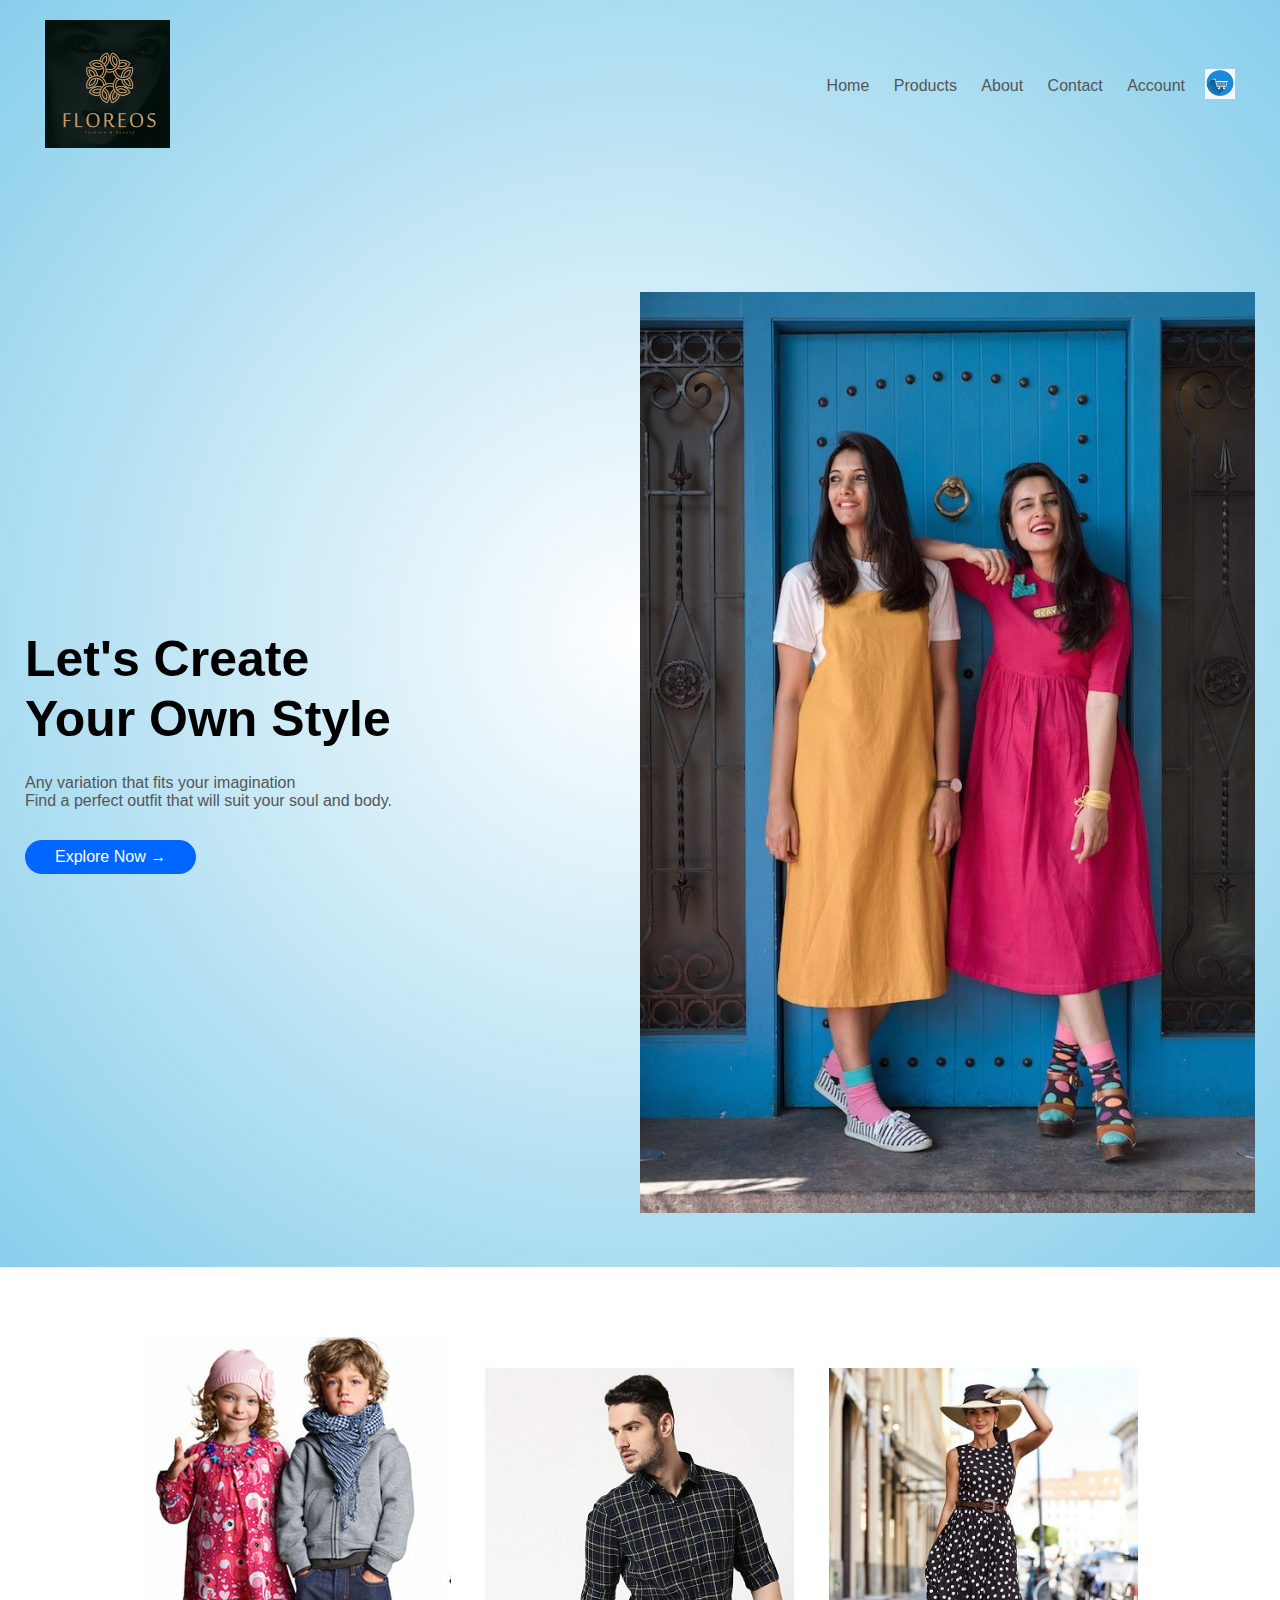
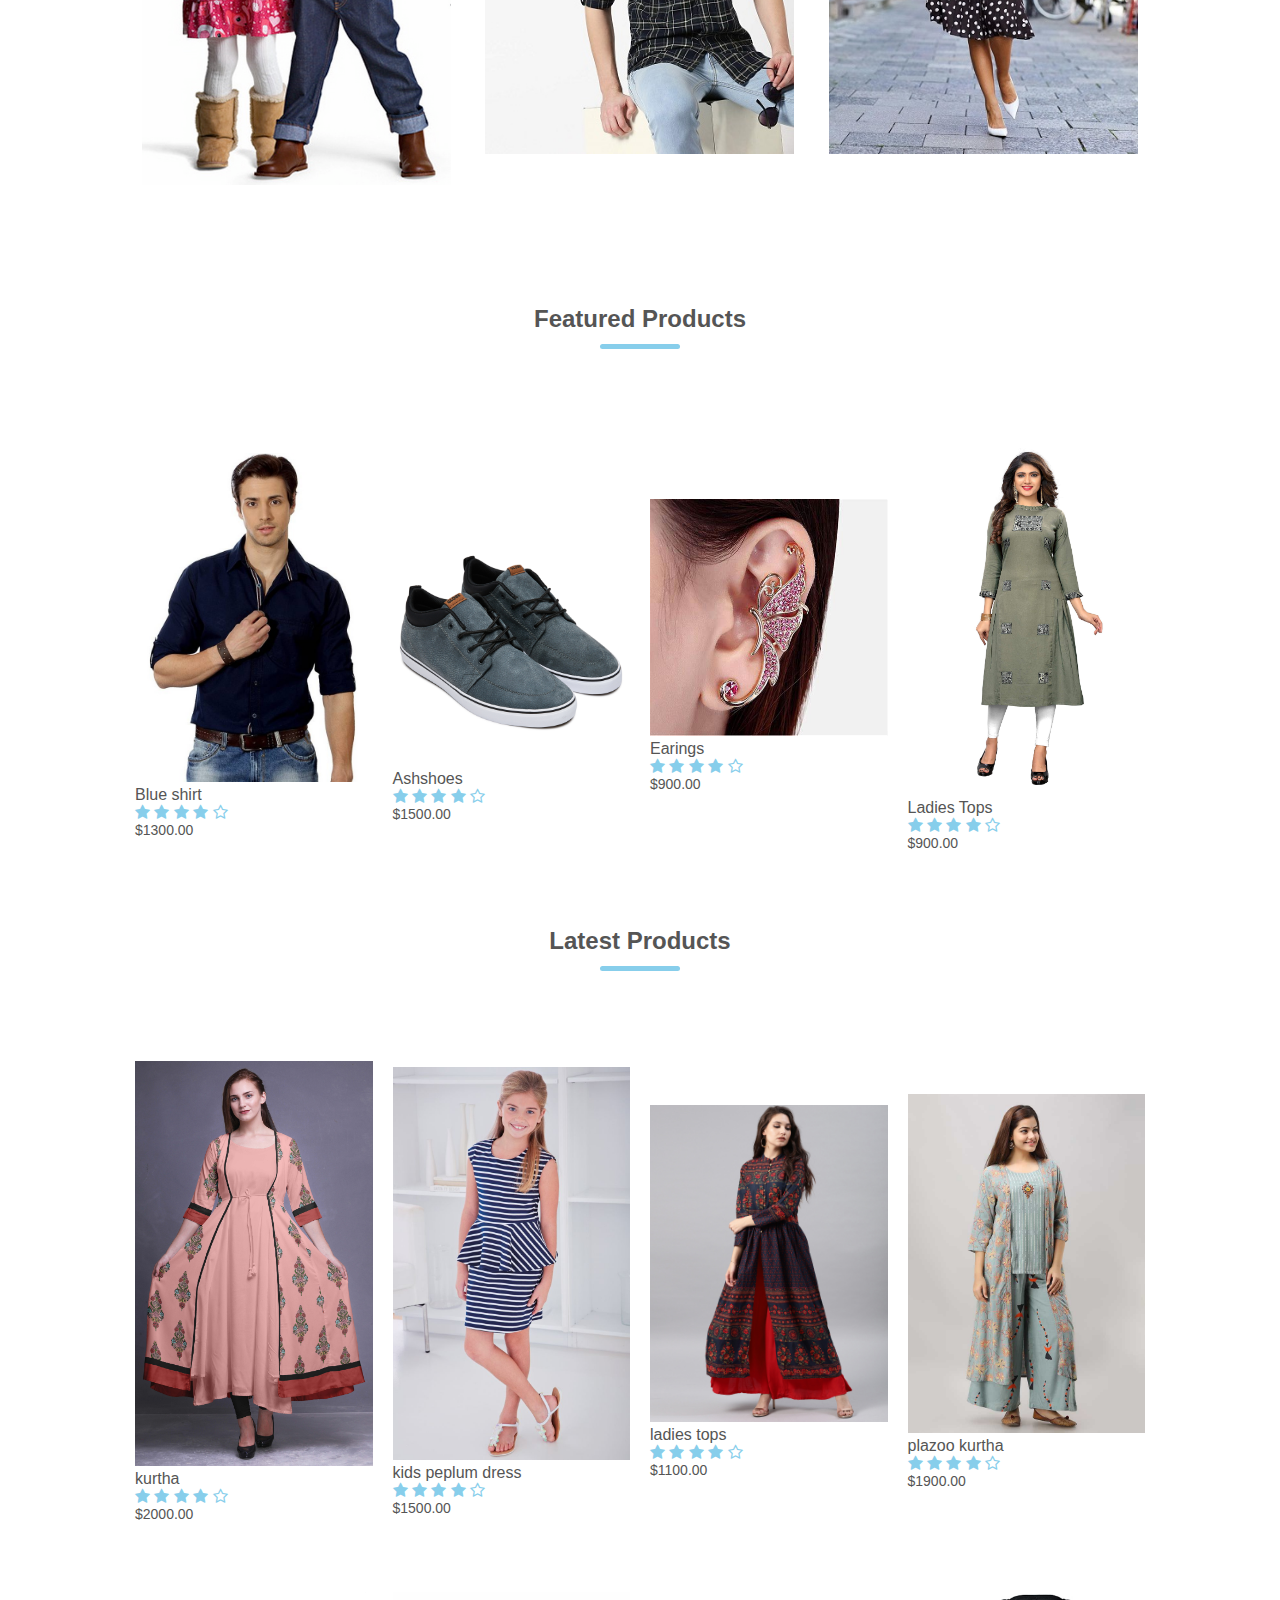
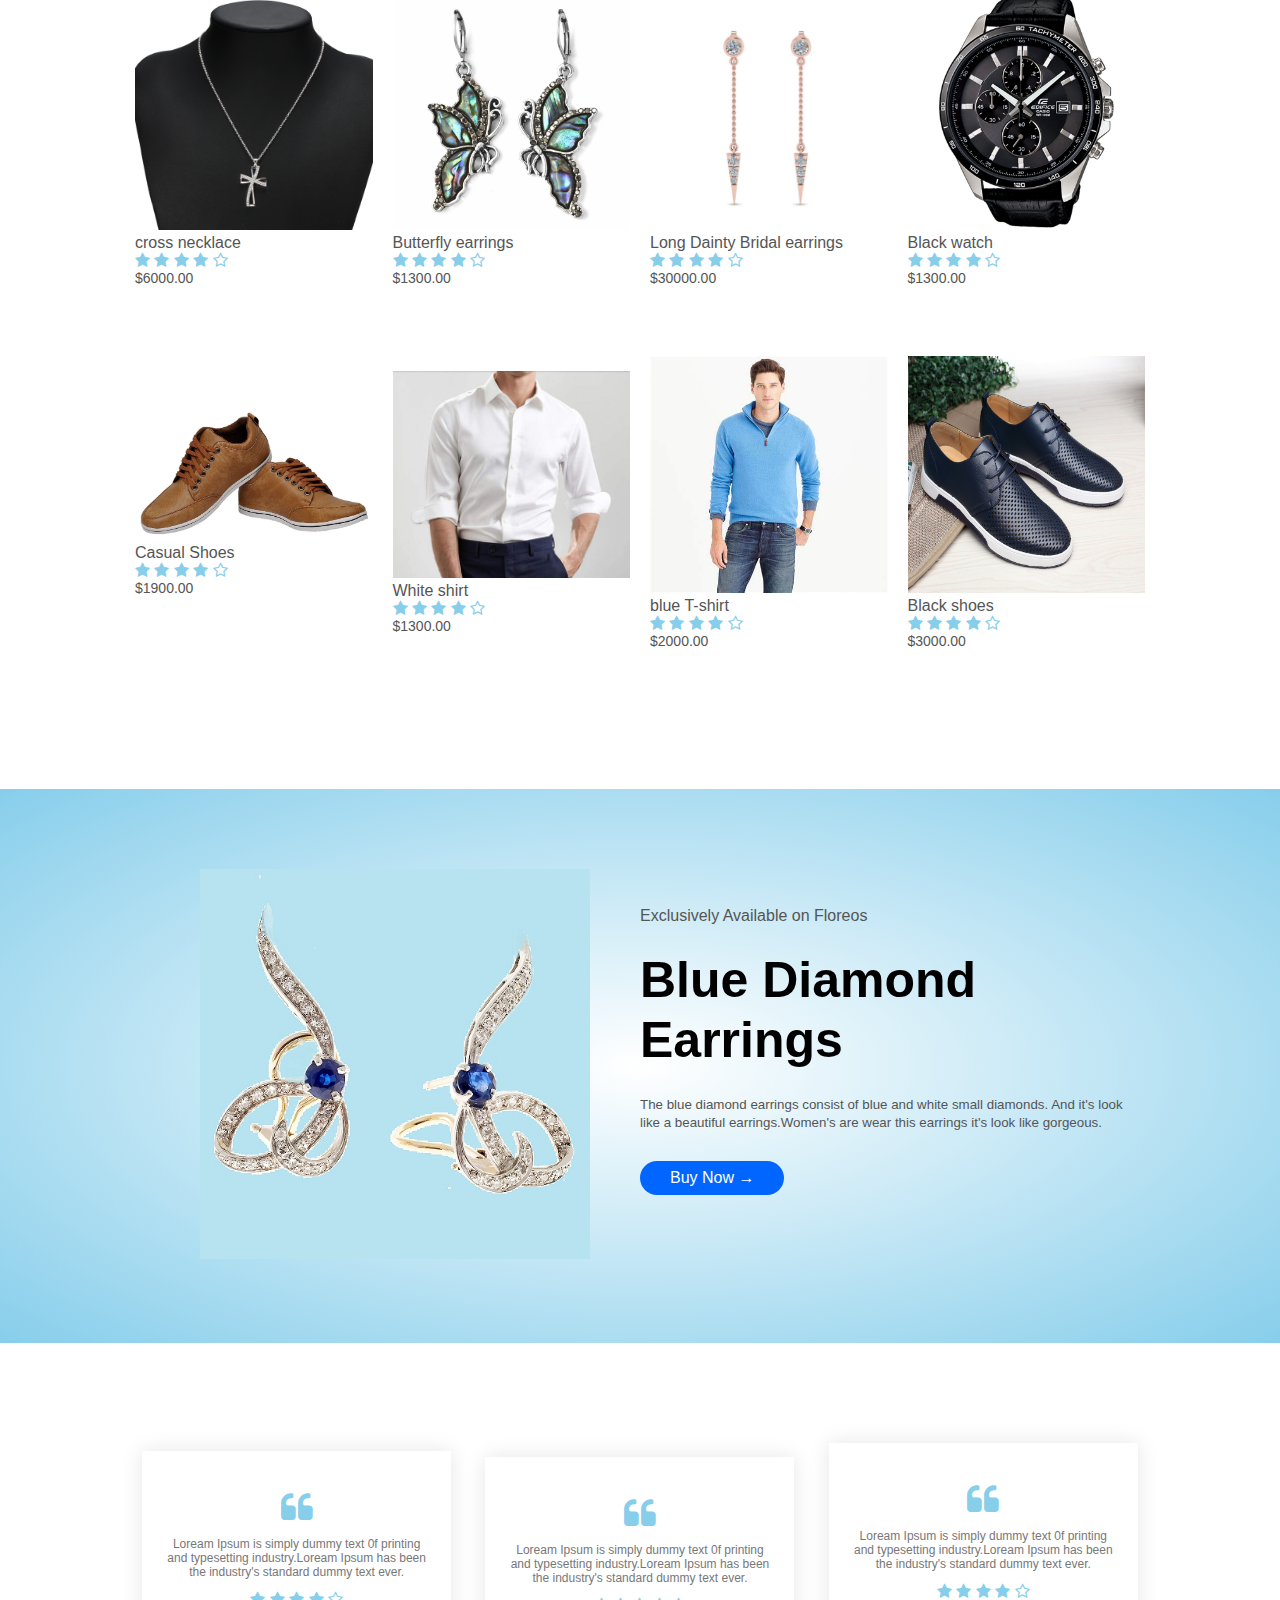
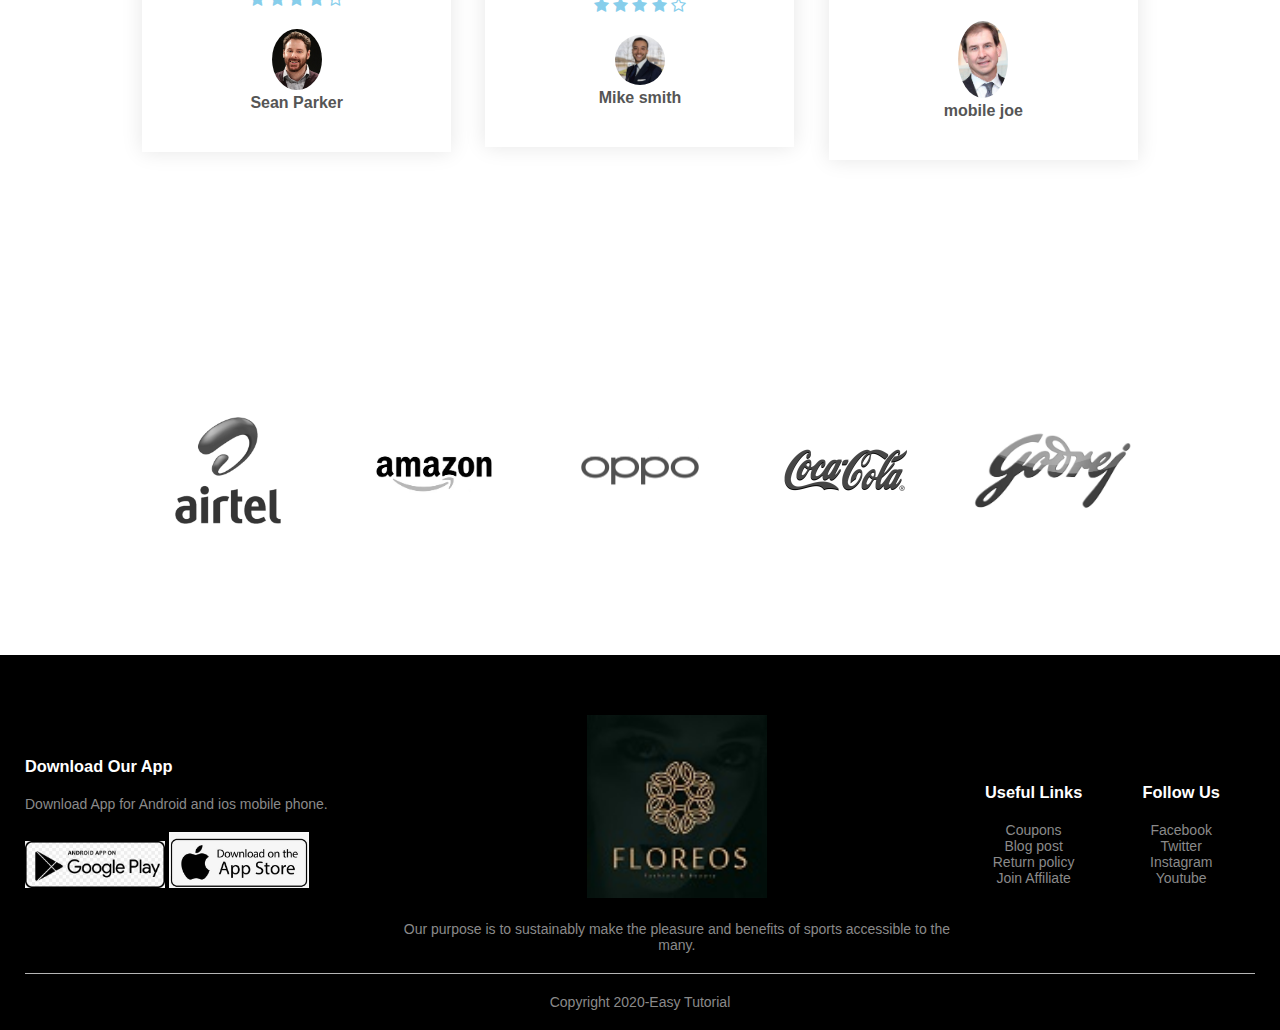
<file: index.html>
<!DOCTYPE html>
<html lang="en">
<head>
    <meta charset="UTF-8">
	<meta name="viewport" content="width=device-width, initial-scale=1.0">
    <title>Floreos | Ecommerce Website Design</title>
    <link rel="stylesheet" href="style.css">
	<link rel="stylesheet" href="https://cdnjs.cloudflare.com/ajax/libs/font-awesome/4.7.0/css/font-awesome.min.css">
 </head>
<body>
    <div class="header">
	
	    <div class="container">
    
    
    <div class="navbar">
    <div class="logo">
		<a href="index.html" ><img src="Images/logo.jpg" width="125px"></a>
        
    </div>
        <nav>
        <ul id="menuitems">
            <li><a href="index.html">Home</a></li>
            <li><a href="product.html">Products</a></li>
             <li><a href="">About</a></li>
             <li><a href="">Contact</a></li>
             <li><a href="account.html">Account</a></li>
            </ul>
        </nav>
		<a href="cart.html"><img src="Images/cart.png" width="30px" height="30px"></a>
		<img src="Images/img_45818.png" class="menu-icon" onclick="menutoggle()">
     </div> 
        <div class="row"> 
           <div class="col-2">
            <h1>Let's Create <br>Your Own Style</h1>
            <p>Any variation that fits your imagination <br>Find a perfect outfit that will suit your soul and body.</p>
            <a href="" class="btn">Explore Now &#8594;</a>
		</div>
         <div class="col-2">
             <img src="Images/pink.jpg">
             
            
            
            </div>
        
        </div>
    </div>
	</div>
	
<!---------featured categories----------->
	
	<div class="categories">
		<div class="small-container">
	  <div class="row">
		
		<div class="col-3">
		  <img src="Images/R%20(2).jpg">
		  </div>
		
		<div class="col-3">
		  <img src="Images/menshirts2.jpg">
		  
		  </div>
		  <div class="col-3">
		  <img src="Images/444.jpg">
		  
		  </div>
		</div>
		</div>
</div>
	<!-------featured products-------->
	<div class="small-container">
	    <h2 class="title">Featured Products</h2>
		<div class="row">
		<div class="col-4">
			<a href="productdetail.html"><img src="Images/blueshirt.jpg"></a>
			<a href="productdetail.html"><h4>Blue shirt</h4></a>
			<div class="rating">
			<i class="fa fa-star"></i>
			<i class="fa fa-star"></i>
			<i class="fa fa-star"></i>
			<i class="fa fa-star"></i>
			<i class="fa fa-star-o"></i>
				
			</div>
			<p>$1300.00</p>
			</div>
			<div class="col-4">
			<img src="Images/ashshoes.jpg">
			<h4>Ashshoes </h4>
			<div class="rating">
		    <i class="fa fa-star" ></i>
			<i class="fa fa-star" ></i>
			<i class="fa fa-star" ></i>	
			<i class="fa fa-star" ></i>	
			<i class="fa fa-star-o" ></i>
			</div>
			<p>$1500.00</p>
			</div>
			<div class="col-4">
			<img src="Images/ear.jpg">
			<h4>Earings</h4>
			<div class="rating">
			<i class="fa fa-star"></i>
			<i class="fa fa-star"></i>
			<i class="fa fa-star"></i>
			<i class="fa fa-star"></i>
			<i class="fa fa-star-o"></i>
				
			</div>
			<p>$900.00</p>
			</div>
			<div class="col-4">
			<img src="Images/81GUfmpuDCL.jpg">
			<h4>Ladies Tops</h4>
			<div class="rating">
			<i class="fa fa-star"></i>
			<i class="fa fa-star"></i>
			<i class="fa fa-star"></i>
			<i class="fa fa-star"></i>
			<i class="fa fa-star-o"></i>
				
			</div>
			<p>$900.00</p>
			</div>
		</div>
		<h2 class="title">Latest Products</h2>
		<div class="row">
		<div class="col-4">
			<img src="Images/_fbb2b5-903895-min-bp-208c_380_1.jpg">
			<h4>kurtha</h4>
			<div class="rating">
			<i class="fa fa-star"></i>
			<i class="fa fa-star"></i>
			<i class="fa fa-star"></i>
			<i class="fa fa-star"></i>
			<i class="fa fa-star-o"></i>
				
			</div>
			<p>$2000.00</p>
			</div>
			<div class="col-4">
			<img src="Images/blue.jpg">
			<h4>kids peplum dress </h4>
			<div class="rating">
			<i class="fa fa-star"></i>
			<i class="fa fa-star"></i>
			<i class="fa fa-star"></i>
			<i class="fa fa-star"></i>
			<i class="fa fa-star-o"></i>
				
			</div>
			<p>$1500.00</p>
			</div>
			<div class="col-4">
			<img src="Images/kurtha.jpg">
			<h4>ladies tops</h4>
			<div class="rating">
			<i class="fa fa-star"></i>
			<i class="fa fa-star"></i>
			<i class="fa fa-star"></i>
			<i class="fa fa-star"></i>
			<i class="fa fa-star-o"></i>
				
			</div>
			<p>$1100.00</p>
			</div>
			<div class="col-4">
			<img src="Images/NMK1147_D.jpg">
			<h4>plazoo kurtha</h4>
			<div class="rating">
			<i class="fa fa-star"></i>
			<i class="fa fa-star"></i>
			<i class="fa fa-star"></i>
			<i class="fa fa-star"></i>
			<i class="fa fa-star-o"></i>
				
			</div>
			<p>$1900.00</p>
			</div>
			<div class="col-4">
			<img src="Images/chain.jpeg">
			<h4>cross necklace</h4>
			<div class="rating">
			<i class="fa fa-star"></i>
			<i class="fa fa-star"></i>
			<i class="fa fa-star"></i>
			<i class="fa fa-star"></i>
			<i class="fa fa-star-o"></i>
				
			</div>
			<p>$6000.00</p>
			</div>
			<div class="col-4">
			<img src="Images/earring.jpeg">
			<h4>Butterfly earrings </h4>
			<div class="rating">
			<i class="fa fa-star"></i>
			<i class="fa fa-star"></i>
			<i class="fa fa-star"></i>
			<i class="fa fa-star"></i>
			<i class="fa fa-star-o"></i>
				
			</div>
			<p>$1300.00</p>
			</div>
			<div class="col-4">
			<img src="Images/hearring.jpg">
			<h4>Long Dainty Bridal earrings </h4>
			<div class="rating">
			<i class="fa fa-star"></i>
			<i class="fa fa-star"></i>
			<i class="fa fa-star"></i>
			<i class="fa fa-star"></i>
			<i class="fa fa-star-o"></i>
				
			</div>
			<p>$30000.00</p>
			</div>
			<div class="col-4">
			<img src="Images/black.jpeg">
			<h4>Black watch</h4>
			<div class="rating">
			<i class="fa fa-star"></i>
			<i class="fa fa-star"></i>
			<i class="fa fa-star"></i>
			<i class="fa fa-star"></i>
			<i class="fa fa-star-o"></i>
				</div>
			<p>$1300.00</p>
			</div>
			<div class="col-4">
			<img src="Images/Casual-Shoes-for-Men-1.jpg">
			<h4>Casual Shoes</h4>
			<div class="rating">
			<i class="fa fa-star"></i>
			<i class="fa fa-star"></i>
			<i class="fa fa-star"></i>
			<i class="fa fa-star"></i>
			<i class="fa fa-star-o"></i>
				
			</div>
			<p>$1900.00</p>
			</div>
			<div class="col-4">
				<img src="Images/whiteshirt.jpg" width="40%" height="50%">
				<h4>White shirt </h4>
			<div class="rating">
			<i class="fa fa-star"></i>
			<i class="fa fa-star"></i>
			<i class="fa fa-star"></i>
			<i class="fa fa-star"></i>
			<i class="fa fa-star-o"></i>
				
			</div>
			<p>$1300.00</p>
			</div>
			<div class="col-4">
			<img src="Images/udi.jpg">
			<h4>blue T-shirt</h4>
			<div class="rating">
			<i class="fa fa-star"></i>
			<i class="fa fa-star"></i>
			<i class="fa fa-star"></i>
			<i class="fa fa-star"></i>
			<i class="fa fa-star-o"></i>
				
			</div>
			<p>$2000.00</p>
			</div>
			<div class="col-4">
			<img src="Images/shoes.jpg">
			<h4>Black shoes</h4>
			<div class="rating">
			<i class="fa fa-star"></i>
			<i class="fa fa-star"></i>
			<i class="fa fa-star"></i>
			<i class="fa fa-star"></i>
			<i class="fa fa-star-o"></i>
				</div>
			<p>$3000.00</p>
			</div>
		
		</div>
	</div>
	
		<!-------------offer------------>
	<div class="offer">
	<div class="small-container">
		<div class="small-container">
		<div class="row">
			<div class="col-2">
			<img src="Images/ma.jpg" class="offer-img">
			</div>
			<div class="col-2">
			<p>Exclusively Available on Floreos</p>
			<h1>Blue Diamond Earrings</h1>
			<small>The blue diamond earrings consist of blue and white small diamonds. And it's look like a beautiful earrings.Women's are wear this earrings it's look like gorgeous.</small>
			<a href="" class="btn">Buy Now &#8594;</a>
			</div>
			
			</div>
			
			</div>
		</div>
		
		</div>
	
	<!----------testimonial---------->
	
	<div class="testimonial">
	<div class="small-container">
		<div class="row">
		<div class="col-3">
			<i class="fa fa-quote-left"></i>
			<p>Loream Ipsum is simply dummy text 0f printing and typesetting industry.Loream Ipsum has been the industry's standard dummy text ever.</p>
			<div class="rating">
			<i class="fa fa-star"></i>
			<i class="fa fa-star"></i>
			<i class="fa fa-star"></i>
			<i class="fa fa-star"></i>
			<i class="fa fa-star-o"></i>
				</div>
			<img src="Images/sean.jpg">
			<h3>Sean Parker</h3>
			</div>
		<div class="col-3">
			<i class="fa fa-quote-left"></i>
			<p>Loream Ipsum is simply dummy text 0f printing and typesetting industry.Loream Ipsum has been the industry's standard dummy text ever.</p>
			<div class="rating">
			<i class="fa fa-star"></i>
			<i class="fa fa-star"></i>
			<i class="fa fa-star"></i>
			<i class="fa fa-star"></i>
			<i class="fa fa-star-o"></i>
				</div>
			<img src="Images/OIP%20(6).jpg">
			<h3>Mike smith</h3>
			</div>
			<div class="col-3">
			<i class="fa fa-quote-left"></i>
			<p>Loream Ipsum is simply dummy text 0f printing and typesetting industry.Loream Ipsum has been the industry's standard dummy text ever.</p>
			<div class="rating">
			<i class="fa fa-star"></i>
			<i class="fa fa-star"></i>
			<i class="fa fa-star"></i>
			<i class="fa fa-star"></i>
			<i class="fa fa-star-o"></i>
				</div>
			<img src="Images/OIP%20(7).jpg">
			<h3>mobile joe</h3>
			</div>
		</div>
		
		
		</div>
	
	</div>
	<!-----------brands----------->
	<div class="brands">
	<div class="small-container">
		<div class="row">
	    <div class="col-5">
			<img src="Images/airtel.png">
			</div>
		<div class="col-5">
			<img src="Images/amazaan.png">
			</div>
			<div class="col-5">
			<img src="Images/OPPO-LOGO_%E6%B7%B1%E7%BB%BF_RGB.jpg">
			</div>
			<div class="col-5">
			<img src="Images/R.jpg">
			</div>
			<div class="col-5">
			<img src="Images/R%20(1).jpg">
			</div>
		</div>
		
		</div>
	
	</div>
	
	<!-----------footer--------->
	<div class="footer">
	<div class="container">
		<div class="row">
		<div class="footer-col-1">
			<h3>Download Our App</h3>
			<p>Download App for Android and ios mobile phone.</p>
			<div class="app-logo">
			<img src="Images/google-play-.jpg">
				<img src="Images/OIP%20(8).jpg">
			</div>
			</div>
		<div class="footer-col-2">
			<img src="Images/5.jpg">
			<p>Our purpose is to sustainably make the pleasure and benefits of sports accessible to the many.</p>
			</div>
		<div class="footer-col-3">
			<h3>Useful Links</h3>
			<ul>
			<li>Coupons</li>
			<li>Blog post</li>
			<li>Return policy</li>
			<li>Join Affiliate</li>
           </ul>
			</div>
		<div class="footer-col-4">
			<h3>Follow Us</h3>
			<ul>
			<li>Facebook</li>
			<li>Twitter</li>
			<li>Instagram</li>
			<li>Youtube</li>
           </ul>
			</div>
		</div>
		<hr>
		<p class="copyright">Copyright 2020-Easy Tutorial</p>
		</div>
	
	</div>
	<!-----------js for toggle menu------------>
	<script>
	     var menuitems= document.getElementById("menuitems");
		menuitems.style.maxHeight="0px";
		
		function menutoggle(){
			if(menuitems.style.maxHeight=="0px")
				{
					menuitems.style.maxHeight="200px"
				}
			else
				{
					menuitems.style.maxHeight="0px";
				}
		}
		
		</script>
	
	
	
	
	
	</body>
</html>
</file>
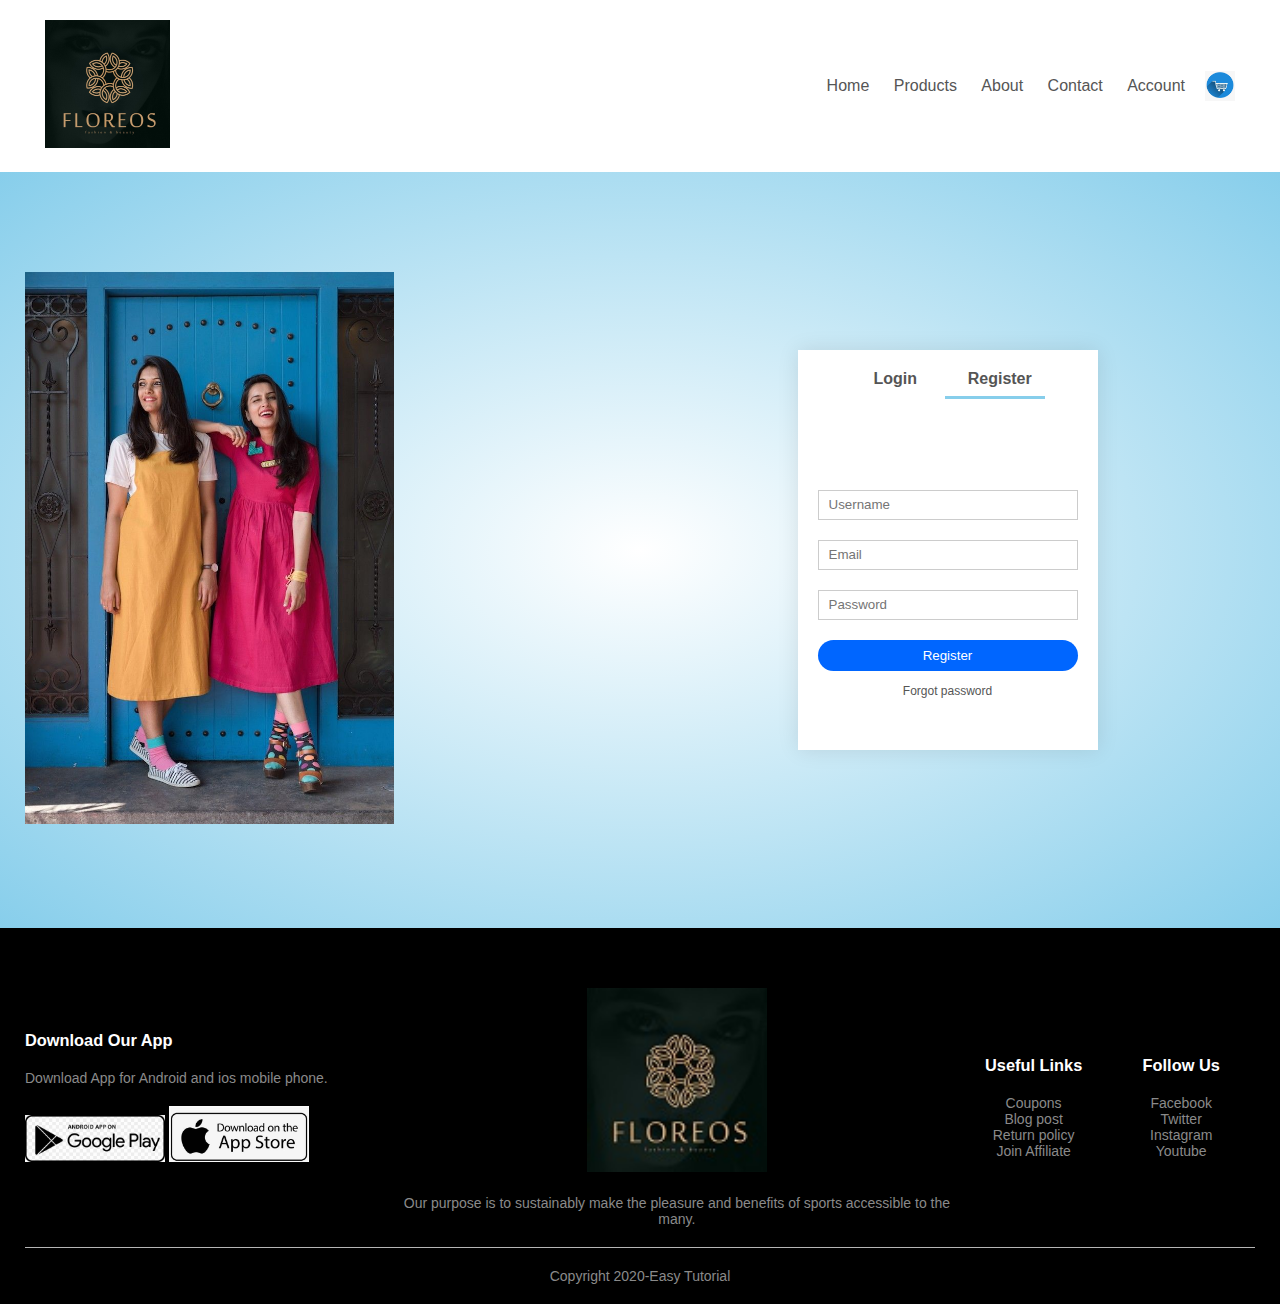
<file: account.html>
<!DOCTYPE html>
<html lang="en">
<head>
    <meta charset="UTF-8">
	<meta name="viewport" content="width=device-width, initial-scale=1.0">
    <title>All products - Floreos</title>
    <link rel="stylesheet" href="style.css">
	<link rel="stylesheet" href="https://cdnjs.cloudflare.com/ajax/libs/font-awesome/4.7.0/css/font-awesome.min.css">
 </head>
<body>
    
	
	    <div class="container">
    
    
    <div class="navbar">
    <div class="logo">
		<img src="Images/logo.jpg" width="125px">
        
    </div>
        <nav>
        <ul id="menuitems">
            <li><a href="">Home</a></li>
            <li><a href="">Products</a></li>
             <li><a href="">About</a></li>
             <li><a href="">Contact</a></li>
             <li><a href="">Account</a></li>
            </ul>
        </nav>
		<img src="Images/cart.png" width="30px" height="30px">
		<img src="Images/img_45818.png" class="menu-icon" onclick="menutoggle()">
     </div> 
        
    </div>
	<!-------------account-page----------->
	<div class="account-page">
	<div class="container">
		<div class="row">
		<div class="col-2">
		<img src="Images/pink.jpg" width="60%"	>
			</div>
		<div class="col-2">
			<div class="form-container">
			<div class="form-btn">
				<span onclick="login()">Login</span>
				<span onclick="register()">Register</span>
				<hr id="Indicator">
				</div>
			<form id="LoginForm">
				<input type="text" placeholder="Username">
				<input type="password" placeholder="Password">
				<button type="submit" class="btn">Login</button>
				<a href="">Forgot password</a>
				</form>
				<form id="RegForm">
				<input type="text" placeholder="Username">
				<input type="Email" placeholder="Email">
				<input type="password" placeholder="Password">
				<button type="submit" class="btn">Register</button>
				<a href="">Forgot password</a>
				</form>
			</div>
			
			</div>
		</div>
		
		</div>
	
	</div>
	
	
	
	<!-----------footer--------->
	<div class="footer">
	<div class="container">
		<div class="row">
		<div class="footer-col-1">
			<h3>Download Our App</h3>
			<p>Download App for Android and ios mobile phone.</p>
			<div class="app-logo">
			<img src="Images/google-play-.jpg">
				<img src="Images/OIP%20(8).jpg">
			</div>
			</div>
		<div class="footer-col-2">
			<img src="Images/5.jpg">
			<p>Our purpose is to sustainably make the pleasure and benefits of sports accessible to the many.</p>
			</div>
		<div class="footer-col-3">
			<h3>Useful Links</h3>
			<ul>
			<li>Coupons</li>
			<li>Blog post</li>
			<li>Return policy</li>
			<li>Join Affiliate</li>
           </ul>
			</div>
		<div class="footer-col-4">
			<h3>Follow Us</h3>
			<ul>
			<li>Facebook</li>
			<li>Twitter</li>
			<li>Instagram</li>
			<li>Youtube</li>
           </ul>
			</div>
		</div>
		<hr>
		<p class="copyright">Copyright 2020-Easy Tutorial</p>
		</div>
	
	</div>
	<!-----------js for toggle menu------------>
	<script>
	     var menuitems= document.getElementById("menuitems");
		menuitems.style.maxHeight="0px";
		
		function menutoggle(){
			if(menuitems.style.maxHeight=="0px")
				{
					menuitems.style.maxHeight="200px"
				}
			else
				{
					menuitems.style.maxHeight="0px";
				}
		}
		
		</script>
	
<!------------js for toggle Form------------->
	
	<script>
	
	var LoginForm = document.getElementById("LoginForm");
	var RegForm = document.getElementById("RegForm");
	var Indicator = document.getElementById("Indicator");
	
		function register(){
			RegForm.style.transform = "translateX(0px)";
			LoginForm.style.transform = "translateX(0px)";
			Indicator.style.transform = "translateX(100px)";
		}
		function login(){
			RegForm.style.transform = "translateX(300px)";
			LoginForm.style.transform = "translateX(300px)";
			Indicator.style.transform = "translateX(0px)";
		}
		
	</script>
	
	
	</body>
</html>
</file>
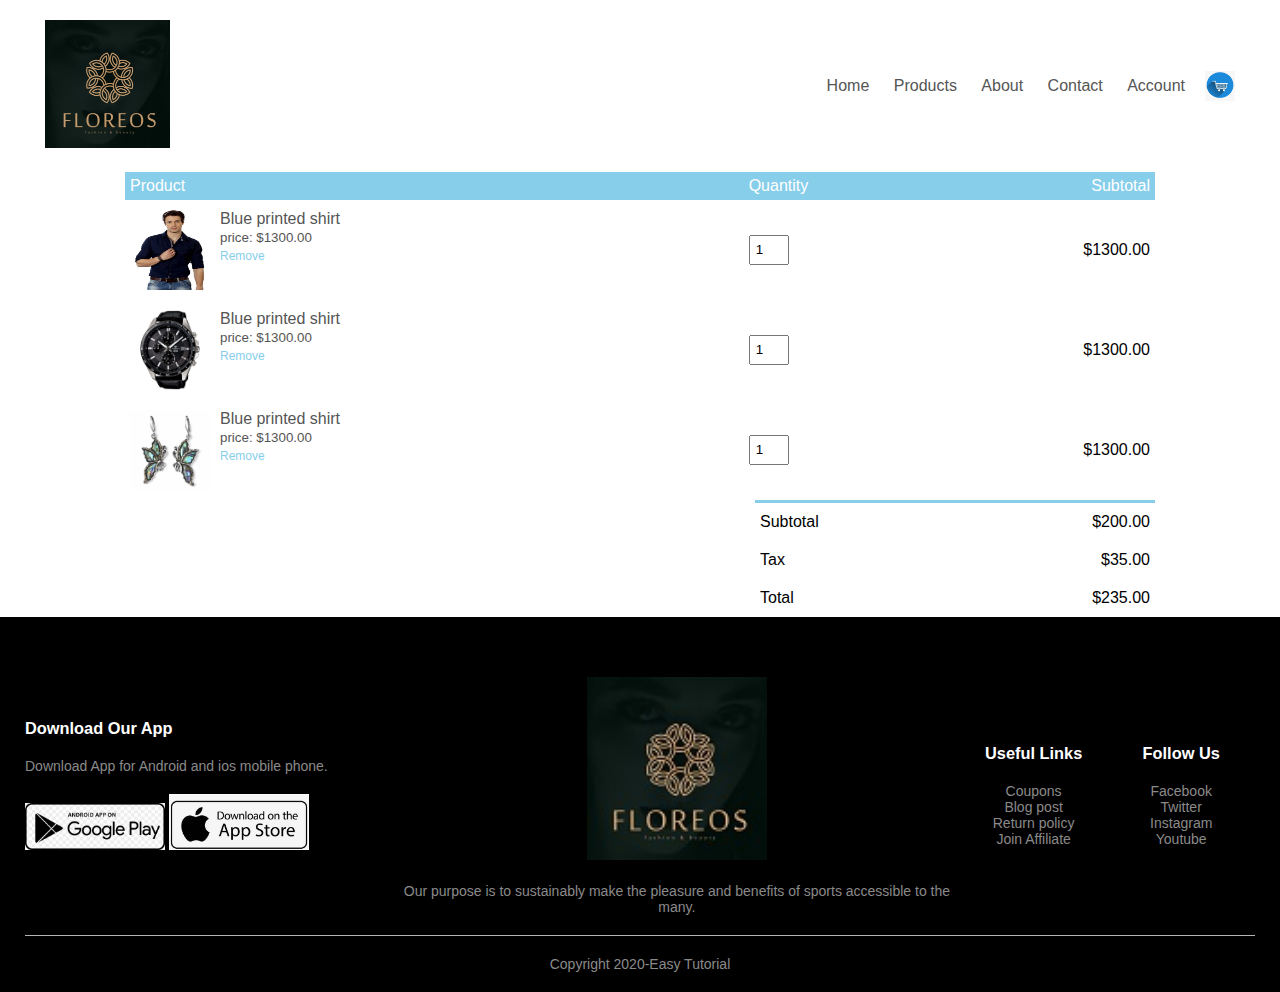
<file: cart.html>
<!DOCTYPE html>
<html lang="en">
<head>
    <meta charset="UTF-8">
	<meta name="viewport" content="width=device-width, initial-scale=1.0">
    <title>All products - Floreos</title>
    <link rel="stylesheet" href="style.css">
	<link rel="stylesheet" href="https://cdnjs.cloudflare.com/ajax/libs/font-awesome/4.7.0/css/font-awesome.min.css">
 </head>
<body>
    
	
	    <div class="container">
    
    
    <div class="navbar">
    <div class="logo">
        <img src="Images/logo.jpg" width="125px">
        
    </div>
        <nav>
        <ul id="menuitems">
            <li><a href="">Home</a></li>
            <li><a href="">Products</a></li>
             <li><a href="">About</a></li>
             <li><a href="">Contact</a></li>
             <li><a href="">Account</a></li>
            </ul>
        </nav>
		<img src="Images/cart.png" width="30px" height="30px">
		<img src="Images/img_45818.png" class="menu-icon" onclick="menutoggle()">
     </div> 
        
    </div>
	<!----------cart items details----------->
	<div class="small-container">
	<table>
		<tr>
		<th>Product</th>
		<th>Quantity</th>
		<th>Subtotal</th>
		</tr>
		<tr>
			<td>
			<div class="cart-info">
				<img src="Images/blueshirt.jpg" width="30%">
				<div>
				<p>Blue printed shirt</p>
				<small>price: $1300.00 </small>
				<br>
				<a href="">Remove</a>
				</div>
				</div>
			</td>
		    <td><input type="number" value="1"></td>
			<td>$1300.00</td>
		</tr>
		<tr>
			<td>
			<div class="cart-info">
				<img src="Images/black.jpeg" width="30%">
				<div>
				<p>Blue printed shirt</p>
				<small>price: $1300.00 </small>
				<br>
				<a href="">Remove</a>
				</div>
				</div>
			</td>
		    <td><input type="number" value="1"></td>
			<td>$1300.00</td>
		</tr>
		<tr>
			<td>
			<div class="cart-info">
				<img src="Images/earring.jpeg" width="30%">
				<div>
				<p>Blue printed shirt</p>
				<small>price: $1300.00 </small>
				<br>
				<a href="">Remove</a>
				</div>
				</div>
			</td>
		    <td><input type="number" value="1"></td>
			<td>$1300.00</td>
		</tr>
		</table>
		<div class="total-price">
		<table>
			<tr>
			<td>Subtotal</td>
			<td>$200.00</td>
			</tr>
			<tr>
			<td>Tax</td>
			<td>$35.00</td>
			</tr>
			<tr>
			<td>Total</td>
			<td>$235.00</td>
			</tr>
			
			
			</table>
		
		
		</div>
		
		
		
		
		
		
	</div>
	
	
	
	<!-----------footer--------->
	<div class="footer">
	<div class="container">
		<div class="row">
		<div class="footer-col-1">
			<h3>Download Our App</h3>
			<p>Download App for Android and ios mobile phone.</p>
			<div class="app-logo">
			<img src="Images/google-play-.jpg">
				<img src="Images/OIP%20(8).jpg">
			</div>
			</div>
		<div class="footer-col-2">
			<img src="Images/5.jpg">
			<p>Our purpose is to sustainably make the pleasure and benefits of sports accessible to the many.</p>
			</div>
		<div class="footer-col-3">
			<h3>Useful Links</h3>
			<ul>
			<li>Coupons</li>
			<li>Blog post</li>
			<li>Return policy</li>
			<li>Join Affiliate</li>
           </ul>
			</div>
		<div class="footer-col-4">
			<h3>Follow Us</h3>
			<ul>
			<li>Facebook</li>
			<li>Twitter</li>
			<li>Instagram</li>
			<li>Youtube</li>
           </ul>
			</div>
		</div>
		<hr>
		<p class="copyright">Copyright 2020-Easy Tutorial</p>
		</div>
	
	</div>
	<!-----------js for toggle menu------------>
	<script>
	     var menuitems= document.getElementById("menuitems");
		menuitems.style.maxHeight="0px";
		
		function menutoggle(){
			if(menuitems.style.maxHeight=="0px")
				{
					menuitems.style.maxHeight="200px"
				}
			else
				{
					menuitems.style.maxHeight="0px";
				}
		}
		
		</script>
	

	
	
	</body>
</html>
</file>
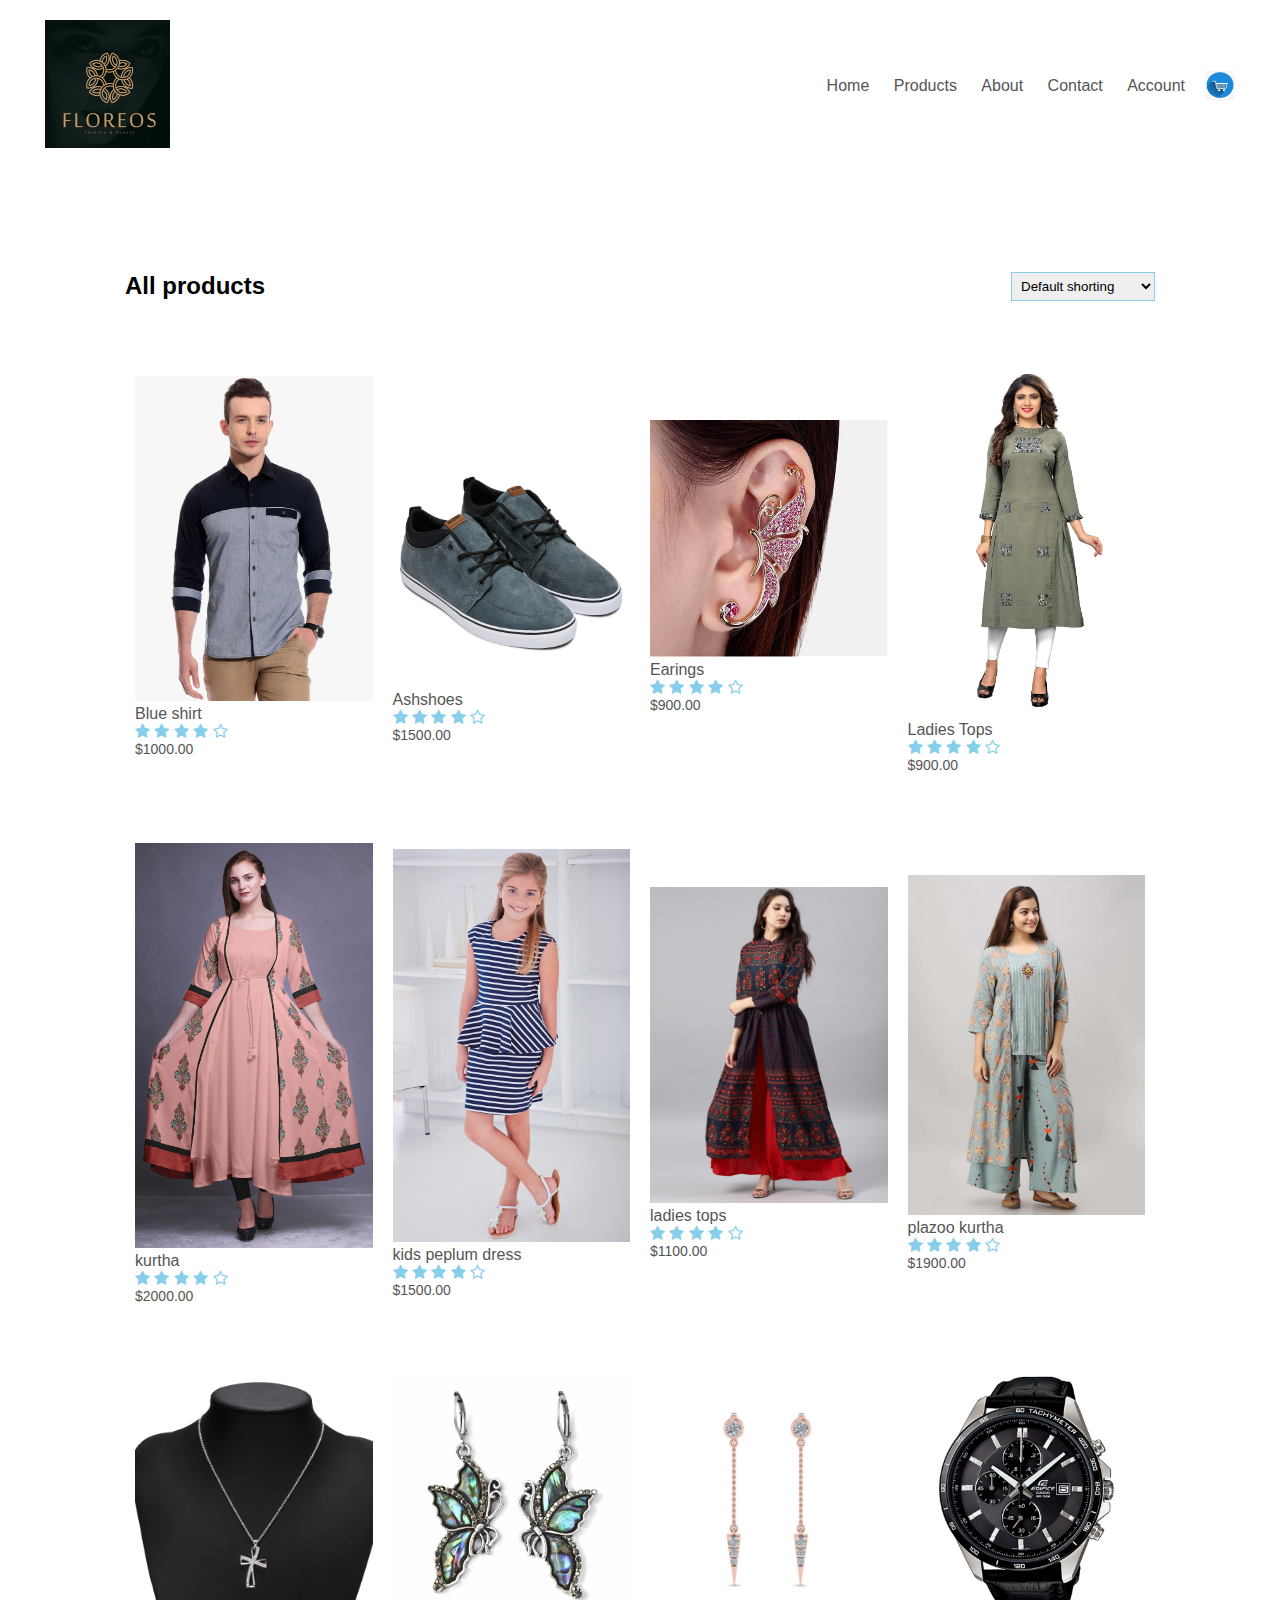
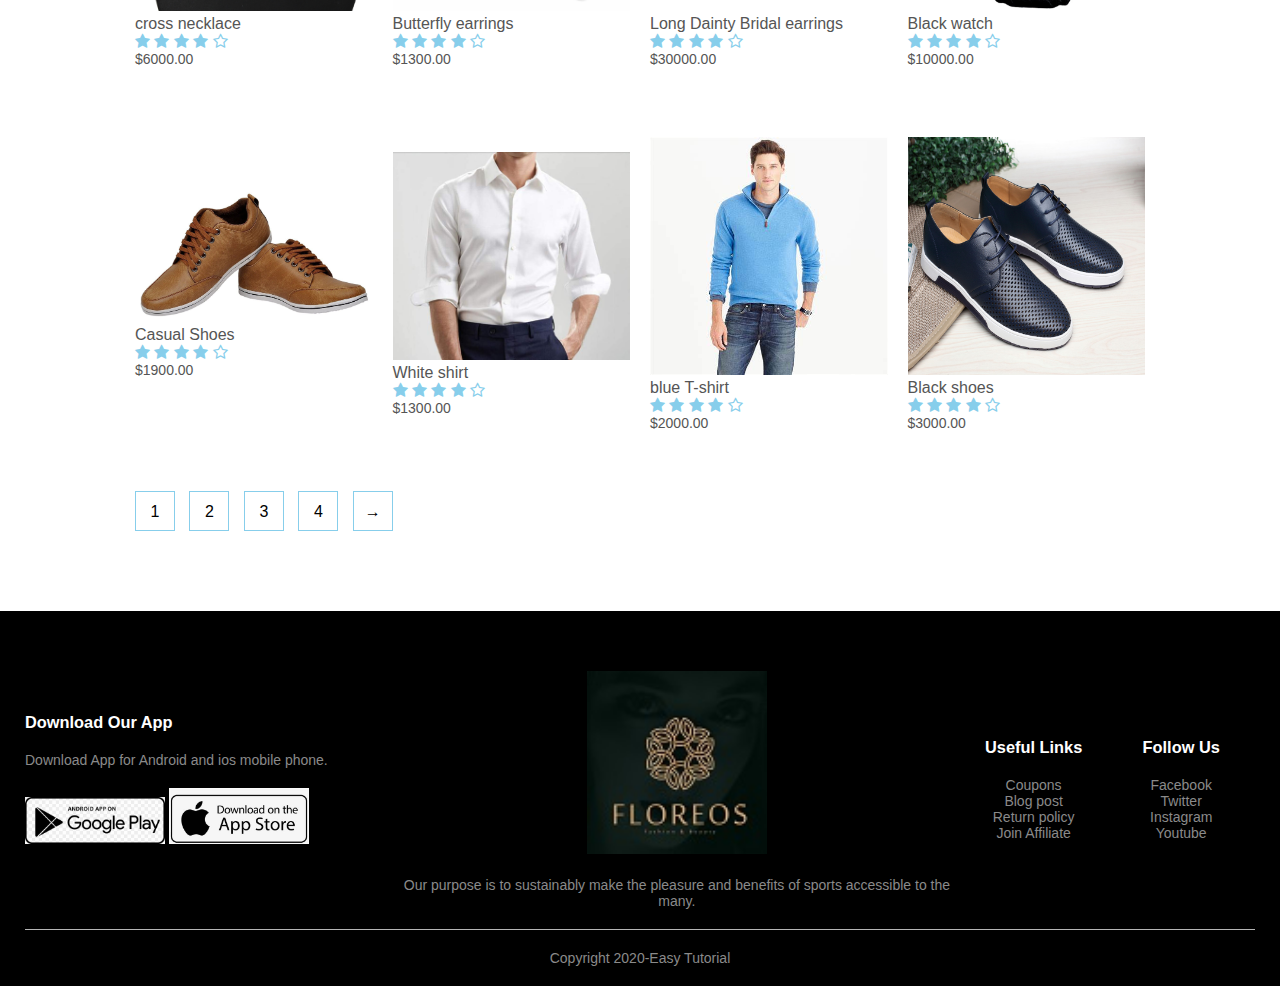
<file: product.html>
<!DOCTYPE html>
<html lang="en">
<head>
    <meta charset="UTF-8">
	<meta name="viewport" content="width=device-width, initial-scale=1.0">
    <title>All products - Floreos</title>
    <link rel="stylesheet" href="style.css">
	<link rel="stylesheet" href="https://cdnjs.cloudflare.com/ajax/libs/font-awesome/4.7.0/css/font-awesome.min.css">
 </head>
<body>
    
	
	    <div class="container">
    
    
    <div class="navbar">
    <div class="logo">
        <img src="Images/logo.jpg" width="125px">
        
    </div>
        <nav>
        <ul id="menuitems">
            <li><a href="">Home</a></li>
            <li><a href="">Products</a></li>
             <li><a href="">About</a></li>
             <li><a href="">Contact</a></li>
             <li><a href="">Account</a></li>
            </ul>
        </nav>
		<img src="Images/cart.png" width="30px" height="30px">
		<img src="Images/img_45818.png" class="menu-icon" onclick="menutoggle()">
     </div> 
        
    </div>
	
	<div class="small-container">
	   <div class="row row-2">
		<h2>All products</h2>
		   <select>
		   <option>Default shorting</option>
			<option>Short by price</option>
			<option>Short by popularity</option>
		   <option>Short by rating</option>
			<option>Short by sale</option>
		   </select>
		
		</div>
		<div class="row">
		<div class="col-4">
			<img src="Images/ashshirt.jpg">
			<h4>Blue shirt</h4>
			<div class="rating">
			<i class="fa fa-star"></i>
			<i class="fa fa-star"></i>
			<i class="fa fa-star"></i>
			<i class="fa fa-star"></i>
			<i class="fa fa-star-o"></i>
				
			</div>
			<p>$1000.00</p>
			</div>
			<div class="col-4">
			<img src="Images/ashshoes.jpg">
			<h4>Ashshoes </h4>
			<div class="rating">
		    <i class="fa fa-star" ></i>
			<i class="fa fa-star" ></i>
			<i class="fa fa-star" ></i>	
			<i class="fa fa-star" ></i>	
			<i class="fa fa-star-o" ></i>
			</div>
			<p>$1500.00</p>
			</div>
			<div class="col-4">
			<img src="Images/ear.jpg">
			<h4>Earings</h4>
			<div class="rating">
			<i class="fa fa-star"></i>
			<i class="fa fa-star"></i>
			<i class="fa fa-star"></i>
			<i class="fa fa-star"></i>
			<i class="fa fa-star-o"></i>
				
			</div>
			<p>$900.00</p>
			</div>
			<div class="col-4">
			<img src="Images/81GUfmpuDCL.jpg">
			<h4>Ladies Tops</h4>
			<div class="rating">
			<i class="fa fa-star"></i>
			<i class="fa fa-star"></i>
			<i class="fa fa-star"></i>
			<i class="fa fa-star"></i>
			<i class="fa fa-star-o"></i>
				
			</div>
			<p>$900.00</p>
			</div>
		</div>
		<div class="row">
		<div class="col-4">
			<img src="Images/_fbb2b5-903895-min-bp-208c_380_1.jpg">
			<h4>kurtha</h4>
			<div class="rating">
			<i class="fa fa-star"></i>
			<i class="fa fa-star"></i>
			<i class="fa fa-star"></i>
			<i class="fa fa-star"></i>
			<i class="fa fa-star-o"></i>
				
			</div>
			<p>$2000.00</p>
			</div>
			<div class="col-4">
			<img src="Images/blue.jpg">
			<h4>kids peplum dress </h4>
			<div class="rating">
			<i class="fa fa-star"></i>
			<i class="fa fa-star"></i>
			<i class="fa fa-star"></i>
			<i class="fa fa-star"></i>
			<i class="fa fa-star-o"></i>
				
			</div>
			<p>$1500.00</p>
			</div>
			<div class="col-4">
			<img src="Images/kurtha.jpg">
			<h4>ladies tops</h4>
			<div class="rating">
			<i class="fa fa-star"></i>
			<i class="fa fa-star"></i>
			<i class="fa fa-star"></i>
			<i class="fa fa-star"></i>
			<i class="fa fa-star-o"></i>
				
			</div>
			<p>$1100.00</p>
			</div>
			<div class="col-4">
			<img src="Images/NMK1147_D.jpg">
			<h4>plazoo kurtha</h4>
			<div class="rating">
			<i class="fa fa-star"></i>
			<i class="fa fa-star"></i>
			<i class="fa fa-star"></i>
			<i class="fa fa-star"></i>
			<i class="fa fa-star-o"></i>
				
			</div>
			<p>$1900.00</p>
			</div>
			<div class="col-4">
			<img src="Images/chain.jpeg">
			<h4>cross necklace</h4>
			<div class="rating">
			<i class="fa fa-star"></i>
			<i class="fa fa-star"></i>
			<i class="fa fa-star"></i>
			<i class="fa fa-star"></i>
			<i class="fa fa-star-o"></i>
				
			</div>
			<p>$6000.00</p>
			</div>
			<div class="col-4">
			<img src="Images/earring.jpeg">
			<h4>Butterfly earrings </h4>
			<div class="rating">
			<i class="fa fa-star"></i>
			<i class="fa fa-star"></i>
			<i class="fa fa-star"></i>
			<i class="fa fa-star"></i>
			<i class="fa fa-star-o"></i>
				
			</div>
			<p>$1300.00</p>
			</div>
			<div class="col-4">
			<img src="Images/hearring.jpg">
			<h4>Long Dainty Bridal earrings </h4>
			<div class="rating">
			<i class="fa fa-star"></i>
			<i class="fa fa-star"></i>
			<i class="fa fa-star"></i>
			<i class="fa fa-star"></i>
			<i class="fa fa-star-o"></i>
				
			</div>
			<p>$30000.00</p>
			</div>
			<div class="col-4">
			<img src="Images/black.jpeg">
			<h4>Black watch</h4>
			<div class="rating">
			<i class="fa fa-star"></i>
			<i class="fa fa-star"></i>
			<i class="fa fa-star"></i>
			<i class="fa fa-star"></i>
			<i class="fa fa-star-o"></i>
				</div>
			<p>$10000.00</p>
			</div>
			<div class="col-4">
			<img src="Images/Casual-Shoes-for-Men-1.jpg">
			<h4>Casual Shoes</h4>
			<div class="rating">
			<i class="fa fa-star"></i>
			<i class="fa fa-star"></i>
			<i class="fa fa-star"></i>
			<i class="fa fa-star"></i>
			<i class="fa fa-star-o"></i>
				
			</div>
			<p>$1900.00</p>
			</div>
			<div class="col-4">
			<img src="Images/whiteshirt.jpg" width="40%">
			<h4>White shirt </h4>
			<div class="rating">
			<i class="fa fa-star"></i>
			<i class="fa fa-star"></i>
			<i class="fa fa-star"></i>
			<i class="fa fa-star"></i>
			<i class="fa fa-star-o"></i>
				
			</div>
			<p>$1300.00</p>
			</div>
			<div class="col-4">
			<img src="Images/udi.jpg">
			<h4>blue T-shirt</h4>
			<div class="rating">
			<i class="fa fa-star"></i>
			<i class="fa fa-star"></i>
			<i class="fa fa-star"></i>
			<i class="fa fa-star"></i>
			<i class="fa fa-star-o"></i>
				
			</div>
			<p>$2000.00</p>
			</div>
			<div class="col-4">
			<img src="Images/shoes.jpg">
			<h4>Black shoes</h4>
			<div class="rating">
			<i class="fa fa-star"></i>
			<i class="fa fa-star"></i>
			<i class="fa fa-star"></i>
			<i class="fa fa-star"></i>
			<i class="fa fa-star-o"></i>
				</div>
			<p>$3000.00</p>
			</div>
		
		</div>
		<div class="page-btn">
		
		<span>1</span>
	    <span>2</span>
		<span>3</span>
		<span>4</span>
		<span>&#8594;</span>
		</div>
	
	</div>
	
	
	
	<!-----------footer--------->
	<div class="footer">
	<div class="container">
		<div class="row">
		<div class="footer-col-1">
			<h3>Download Our App</h3>
			<p>Download App for Android and ios mobile phone.</p>
			<div class="app-logo">
			<img src="Images/google-play-.jpg">
				<img src="Images/OIP%20(8).jpg">
			</div>
			</div>
		<div class="footer-col-2">
			<img src="Images/5.jpg">
			<p>Our purpose is to sustainably make the pleasure and benefits of sports accessible to the many.</p>
			</div>
		<div class="footer-col-3">
			<h3>Useful Links</h3>
			<ul>
			<li>Coupons</li>
			<li>Blog post</li>
			<li>Return policy</li>
			<li>Join Affiliate</li>
           </ul>
			</div>
		<div class="footer-col-4">
			<h3>Follow Us</h3>
			<ul>
			<li>Facebook</li>
			<li>Twitter</li>
			<li>Instagram</li>
			<li>Youtube</li>
           </ul>
			</div>
		</div>
		<hr>
		<p class="copyright">Copyright 2020-Easy Tutorial</p>
		</div>
	
	</div>
	<!-----------js for toggle menu------------>
	<script>
	     var menuitems= document.getElementById("menuitems");
		menuitems.style.maxHeight="0px";
		
		function menutoggle(){
			if(menuitems.style.maxHeight=="0px")
				{
					menuitems.style.maxHeight="200px"
				}
			else
				{
					menuitems.style.maxHeight="0px";
				}
		}
		
		</script>
	
	
	
	
	
	</body>
</html>
</file>
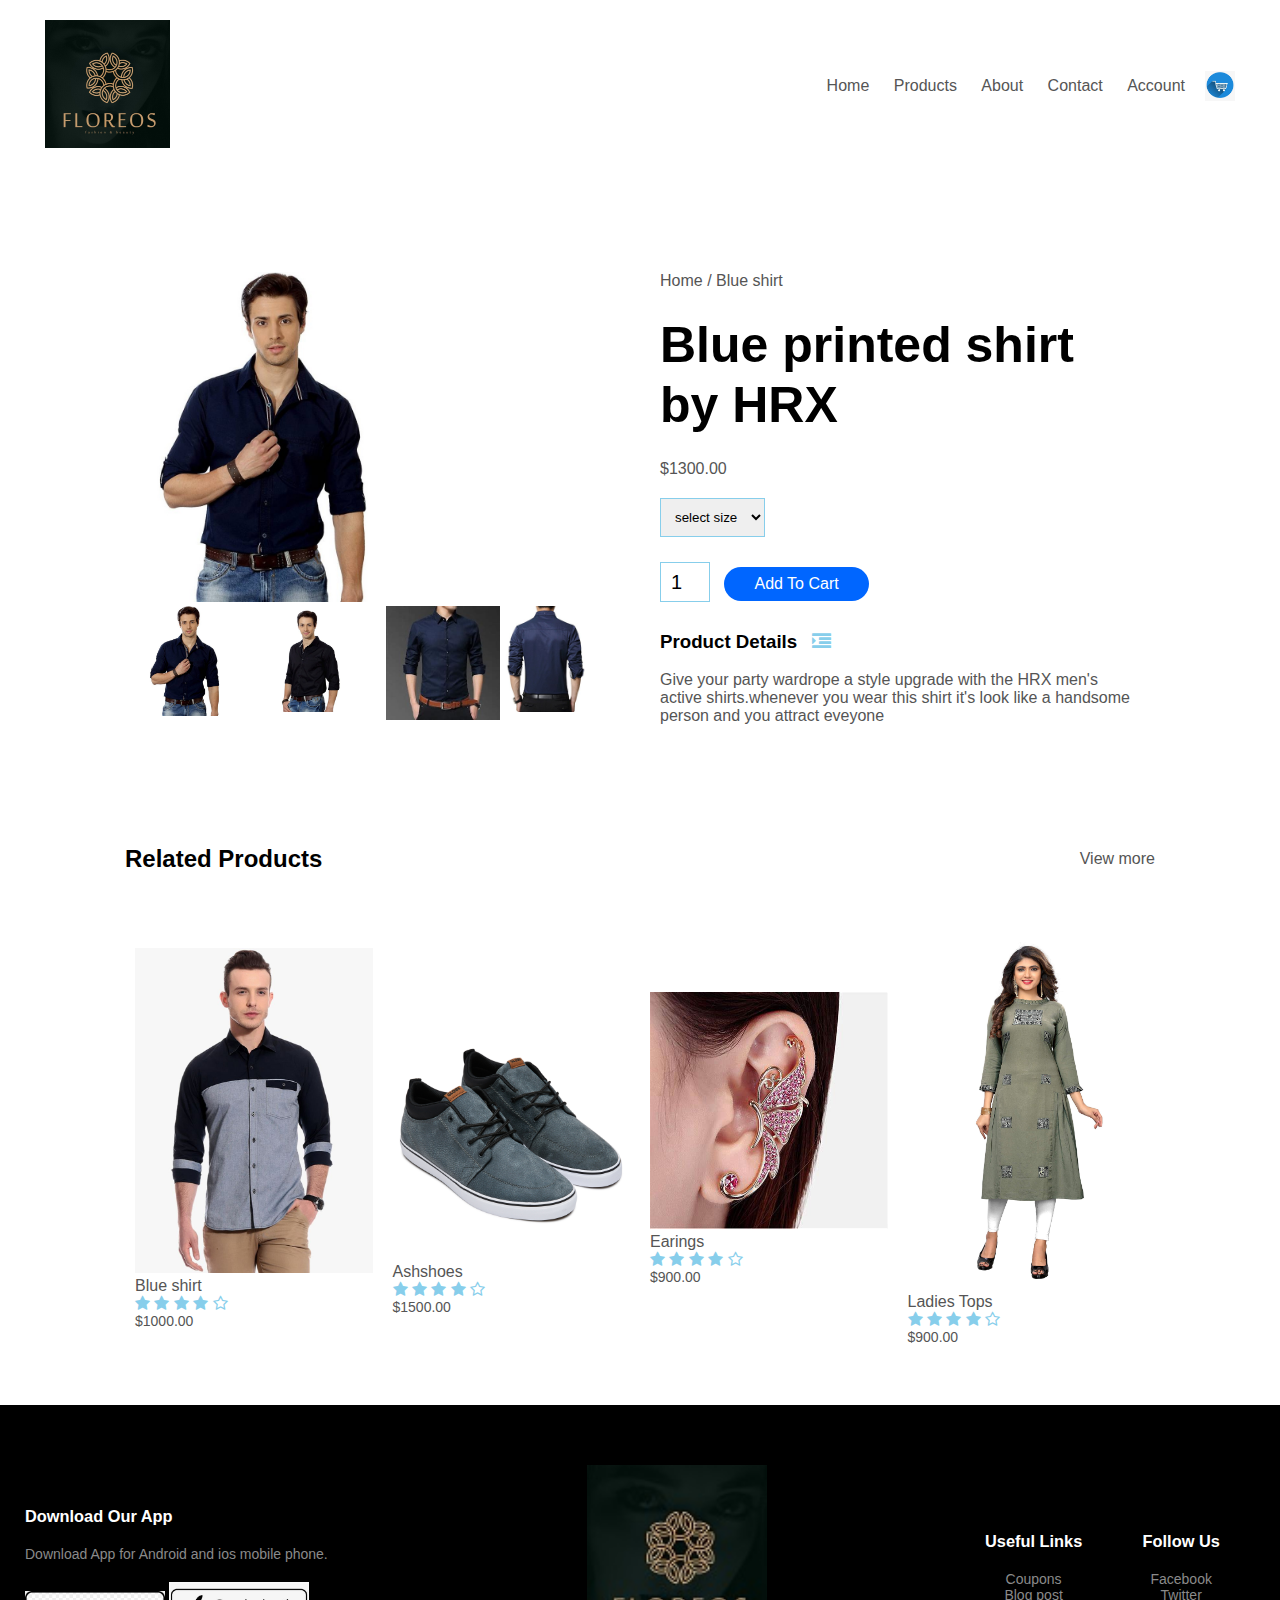
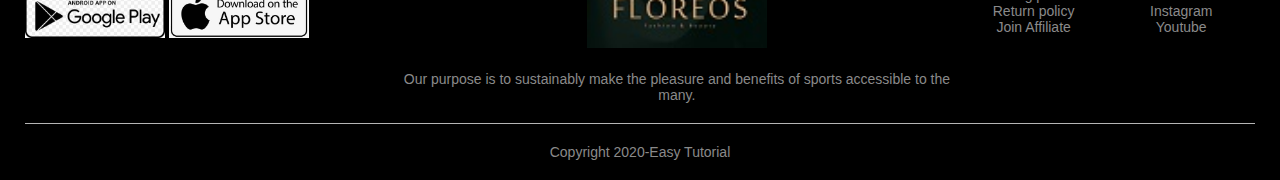
<file: productdetail.html>
<!DOCTYPE html>
<html lang="en">
<head>
    <meta charset="UTF-8">
	<meta name="viewport" content="width=device-width, initial-scale=1.0">
    <title>All products - Floreos</title>
    <link rel="stylesheet" href="style.css">
	<link rel="stylesheet" href="https://cdnjs.cloudflare.com/ajax/libs/font-awesome/4.7.0/css/font-awesome.min.css">
 </head>
<body>
    
	
	    <div class="container">
    
    
    <div class="navbar">
    <div class="logo">
        <img src="Images/logo.jpg" width="125px">
        
    </div>
        <nav>
        <ul id="menuitems">
            <li><a href="">Home</a></li>
            <li><a href="">Products</a></li>
             <li><a href="">About</a></li>
             <li><a href="">Contact</a></li>
             <li><a href="">Account</a></li>
            </ul>
        </nav>
		<img src="Images/cart.png" width="30px" height="30px">
		<img src="Images/img_45818.png" class="menu-icon" onclick="menutoggle()">
     </div> 
        
    </div>
	<!-----------single product details------------>
	<div class="small-container single-product">
	<div class="row">
		<div class="col-2">
		<img src="Images/blueshirt.jpg" width="50%" id="productimg">
			<div class="small-img-row">
			<div class="small-img-col">
				<img src="Images/blueshirt.jpg" width="70%" class="small-img">
				</div>
				<div class="small-img-col">
				<img src="Images/blueshirt2.jpg" width="80%" class="small-img">
				</div>
				<div class="small-img-col">
				<img src="Images/OIP%20(9).jpg" width="100%" class="small-img">
				</div>
				<div class="small-img-col">
				<img src="Images/41tg480I3CL.jpg" width="70%" class="small-img">
				
				</div>
			
			
			</div>
		</div>
		<div class="col-2">
		
		<p>Home / Blue shirt</p>
		<h1> Blue printed shirt by HRX</h1>
		<h4>$1300.00</h4>
		<select>
			<option>select size</option>
			<option>XXL</option>
			<option>XL</option>
			<option>Large</option>
			<option>Medium</option>
			<option>Small</option>
	</select>
			<input type="number" value="1" >
			<a href="" class="btn">Add To Cart</a>
			<h3>Product Details <i class="fa fa-indent"></i></h3>
			<br>
			<p>Give your party wardrope a style upgrade with the HRX men's active shirts.whenever you wear this shirt it's look like a handsome person and you attract eveyone</p>
		</div>
	
	</div>
	
	
	</div>
	
	<!--------title-------->
	<div class="small-container">
	<div class="row row-2">
		<h2>Related Products</h2>
		<p>View more</p>
		
		</div>
	
	</div>
	
	
	
	<!---------products---------->
	<div class="small-container">
	   
		<div class="row">
		<div class="col-4">
			<img src="Images/ashshirt.jpg">
			<h4>Blue shirt</h4>
			<div class="rating">
			<i class="fa fa-star"></i>
			<i class="fa fa-star"></i>
			<i class="fa fa-star"></i>
			<i class="fa fa-star"></i>
			<i class="fa fa-star-o"></i>
				
			</div>
			<p>$1000.00</p>
			</div>
			<div class="col-4">
			<img src="Images/ashshoes.jpg">
			<h4>Ashshoes </h4>
			<div class="rating">
		    <i class="fa fa-star" ></i>
			<i class="fa fa-star" ></i>
			<i class="fa fa-star" ></i>	
			<i class="fa fa-star" ></i>	
			<i class="fa fa-star-o" ></i>
			</div>
			<p>$1500.00</p>
			</div>
			<div class="col-4">
			<img src="Images/ear.jpg">
			<h4>Earings</h4>
			<div class="rating">
			<i class="fa fa-star"></i>
			<i class="fa fa-star"></i>
			<i class="fa fa-star"></i>
			<i class="fa fa-star"></i>
			<i class="fa fa-star-o"></i>
				
			</div>
			<p>$900.00</p>
			</div>
			<div class="col-4">
			<img src="Images/81GUfmpuDCL.jpg">
			<h4>Ladies Tops</h4>
			<div class="rating">
			<i class="fa fa-star"></i>
			<i class="fa fa-star"></i>
			<i class="fa fa-star"></i>
			<i class="fa fa-star"></i>
			<i class="fa fa-star-o"></i>
				
			</div>
			<p>$900.00</p>
			</div>
		</div>
		</div>
	
	<!-----------footer--------->
	<div class="footer">
	<div class="container">
		<div class="row">
		<div class="footer-col-1">
			<h3>Download Our App</h3>
			<p>Download App for Android and ios mobile phone.</p>
			<div class="app-logo">
			<img src="Images/google-play-.jpg">
				<img src="Images/OIP%20(8).jpg">
			</div>
			</div>
		<div class="footer-col-2">
			<img src="Images/5.jpg">
			<p>Our purpose is to sustainably make the pleasure and benefits of sports accessible to the many.</p>
			</div>
		<div class="footer-col-3">
			<h3>Useful Links</h3>
			<ul>
			<li>Coupons</li>
			<li>Blog post</li>
			<li>Return policy</li>
			<li>Join Affiliate</li>
           </ul>
			</div>
		<div class="footer-col-4">
			<h3>Follow Us</h3>
			<ul>
			<li>Facebook</li>
			<li>Twitter</li>
			<li>Instagram</li>
			<li>Youtube</li>
           </ul>
			</div>
		</div>
		<hr>
		<p class="copyright">Copyright 2020-Easy Tutorial</p>
		</div>
	
	</div>
	<!-----------js for toggle menu------------>
	<script>
	     var menuitems= document.getElementById("menuitems");
		menuitems.style.maxHeight="0px";
		
		function menutoggle(){
			if(menuitems.style.maxHeight=="0px")
				{
					menuitems.style.maxHeight="200px"
				}
			else
				{
					menuitems.style.maxHeight="0px";
				}
		}
		
		</script>
	
	<!----------js for product gallery--------->
	<script>
	var productimg = document.getElementById("productimg");
	var smallimg = document.getElementsByClassName("small-img");
		smallimg[0].onclick = function()
		{
			productimg.src = smallimg[0].src;
		}
     	smallimg[1].onclick = function()
		{
			productimg.src = smallimg[1].src;
		}
	    smallimg[2].onclick = function()
		{
			productimg.src = smallimg[2].src;
		}
	    smallimg[3].onclick = function()
		{
			productimg.src = smallimg[3].src;
		}
	
	
	
	</script>
	
	
	</body>
</html>
</file>
<file: style.css>
*{
    margin: 0;
    padding: 0;
    box-sizing: border-box;
}
body{
	font-family: 'Poppins', sans-serif;
}
.navbar{
    display: flex;
    align-items: center;
    padding: 20px;
}
nav{
    flex: 1;
    text-align: right;
}
nav ul{
    display: inline-block;
    list-style-type: none;
}
nav ul li{
    display: inline-block;
    margin-right: 20px;
}
a{
    text-decoration:none;
    color: #555;
}
p{
    color: #555;
}
.container{
    max-width: 1300px;
    margin: auto;
    padding-left: 25px;
	padding-right: 25px;
}
.row{
	display: flex;
	align-items: center;
	flex-wrap: wrap;
	justify-content: space-around;
}
.col-2{
	flex-basis: 50%;
	min-width: 100px;
}
.col-2 img{
	max-width: 100%;
	padding: 50px 0;
}
.col-2 h1{
	font-size: 50px;
	line-height: 60px;
	margin: 25px 0;
}
.btn{
	display:inline-block;
	background: #0066ff;
	color: #fff;
	padding: 8px 30px;
	margin: 30px 0;border-radius: 30px;
	border-radius: 30px;
	transition: background 0.5s;
}
.btn:hover{
	background: #563434;
}
.header{
	background: radial-gradient(#fff,skyblue);
}
.header .row{
	margin-top: 70px;
}

.categories{
	margin: 70px 0;
}
.col-3{
	flex-basis: 30%;
	min-width: 250px;
	margin-bottom: 30px;
	
}
.col-3 img{
	width: 100%;
}
.small-container{
	max-width: 1080px;
	margin: auto;
	padding-left: 25px;
	padding-right: 25px;
}
.col-4{
	flex-basis: 25%;
	padding: 10px;
	min-width: 200px;
	margin-bottom: 50px;
	transition: transform 0.5s;
}
.col-4 img{
	width: 100%;
}
.title{
	text-align: center;
	margin: 0 auto 80px;
	position: relative;
	line-height: 60px;
	color: #555;
	
	
}
.title::after{
	content: '';
	background:skyblue;
	width: 80px;
	height: 5px;
	border-radius: 5px;
	position: absolute;
	bottom: 0;
	left: 50%;
	transform: translateX(-50%);
}
h4{
	color: #555;
	font-weight: normal;
}
.col-4 p{
	font-size: 14px;
}
.rating .fa{
	color:skyblue;
}
.col-4:hover{
	transform: translateY(-5px);
}
/*---------offer---------*/

.offer{
	background: radial-gradient(#fff,skyblue);
	margin-top: 80px;
	padding: 30px 0;
}
.col-2 .offer-img{
	padding: 50px;
}
small{
	color: #555;
}
/*--------testimonial----------*/

.testimonial{
	padding: 100px;
}
.testimonial .col-3{
	text-align: center;
	padding: 40px 20px;
	box-shadow: 0 0 20px 0px rgba(0,0,0,0.1);
	cursor: pointer;
	transition: transform 0.5s;
}
.testimonial  .col-3 img{
	width: 50px;
	margin-top: 20px;
	border-radius: 50%;
}
.testimonial .col-3:hover{
	transform: translateY(-10px);
}
.fa.fa-quote-left{
	font-size: 34px;
	color: skyblue;
}
.col-3 p{
	font-size: 12px;
	margin: 12px 0;
	color:#777;
}
.testimonial .col-3 h3{
	font-weight: 600;
	color: #555;
	font-size: 16px;
}

/*---------brands----------*/
.brands{
	margin: 100px auto;
}
.col-5{
	width: 160px;
}
.col-5 img{
	width: 100%;
	cursor: pointer;
	filter: grayscale(100%);
}
.col-5 img:hover{
	filter: grayscale(0);
}
/*---------footer---------*/
.footer{
	background: #000;
	color: #8a8a8a;
	font-size: 14px;
	padding: 60px 0 20px;
}
.footer p{
	color: #8a8a8a;
}
.footer h3{
	color: #fff;
	margin-bottom: 20px;
}
.footer-col-1, footer-col-2, footer-col-3,footer-col-4{
	min-width: 250px;
	margin-bottom: 20px;
}
.footer-col-1{
	flex-basis: 30%;
}
.footer-col-2{
	flex: 1;
	text-align: center;
}
.footer-col-2 img{
	width: 180px;
	margin-bottom: 20px;
}
.footer-col-3, .footer-col-4{
	flex-basis: 12%;
	text-align: center;
}
ul{
	list-style-type: none;
}
.app-logo{
	margin-top: 20px;
}

.app-logo img{
	width: 140px;
}
.footer hr{
	border: none;
	background: #b5b5b5;
	height: 1px;
	margin: 20px 0;
}
.copyright{
	text-align: center;
}
.menu-icon{
	width: 28px;
	margin-left: 20px;
	display: none;
}
/*-------------media query for menu------------*/
@media only screen and (max-width: 800px){
	nav ul{
		position: absolute;
		top: 70px;
		left: 0;
		background: #333;
		width: 100%;
		overflow: hidden;
		transition: max-height 0.5s;
	}
	nav ul li{
		display: block;
		margin-right: 50px;
		margin-top: 10px;
		margin-bottom: 10px;
	}
	nav ul li a{
		color: #fff;
	}
	.menu-icon{
		display: block;
		cursor: pointer;
	}
	
}
/*------------all products page-------------*/

.row-2{
	justify-content: space-between;
	margin: 100px auto 50px;
}
select{
	border: 1px solid skyblue;
	padding: 5px;
}
select: focus{
	outline: none;
}
.page-btn{
	margin: 0 auto 80px;
}
.page-btn span{
	display: inline-block;
	border: 1px solid skyblue;
	margin-left: 10px;
	width: 40px;
	height: 40px;
	text-align: center;
	line-height: 40px;
	cursor: pointer;
}
.page-btn span:hover{
	background: skyblue;
	color: #fff;
}
/*--------single product details---------*/

.single-product{
	margin-top: 80px;
}
.single-product .col-2 img{
	padding: 0;
}
.single-product .col-2{
	padding: 20px;
}
.single-pr0duct h4{
	margin: 20px 0;
	font-size: 22px;
	font-weight: bold;
}
.single-product select{
	display: block;
	padding: 10px;
	margin-top: 20px;
}
.single-product input{
	width: 50px;
	height: 40px;
	padding-left: 10px;
	font-size: 20px;
	margin-right: 10px;
	border: 1px solid skyblue;
}
input:focus{
	outline: none;
}
.single-product .fa{
	color: skyblue;
	margin-left: 10px;
}
.small-img-row{
	display: flex;
	justify-content: space-between;
}
.small-img-col{
	flex-basis: 24%;
	cursor: pointer;
}
/*--------cart items----------*/

.cart-page{
	margin: 80px auto;
}
table{
	width: 100%;
	border-collapse: collapse;
}
.cart-info{
	display: flex;
	flex-wrap: wrap;
}
th{
	text-align: left;
	padding: 5px;
	color: #fff;
	background: skyblue;
	font-weight: normal;
}
td{
	padding: 10px 5px;
}
td input{
	width: 40px;
	height: 30px;
	padding: 5px;
}
td a{
	color: skyblue;
	font-size: 12px;
}
td img{
	width: 80px;
	height: 80px;
	margin-right: 10px;
}
.total-price{
	display: flex;
	justify-content: flex-end;
}
.total-price table{
	border-top: 3px solid skyblue;
	width: 100%;
	max-width: 400px;
}
td:last-child{
	text-align: right;
}
th:last-child{
	text-align: right;
}
/*-----------account-page------------*/

.account-page{
	padding: 50px 0;
	background: radial-gradient(#fff,skyblue);
}
.form-container{
	background: #fff;
	width: 300px;
	height: 400px;
	position: relative;
	text-align: center;
	padding: 20px 0;
	margin: auto;
	box-shadow: 0 0 20px 0px rgba(0,0,0,0.1);
	overflow: hidden;
}
.form-container span{
	font-weight: bold;
	padding: 0 10px;
	color: #555;
	cursor: pointer;
	width:100px;
	display: inline-block;
}
.form-btn{
	display: inline-block;
}
.form-container form{
	max-width: 300px;
	padding: 0 20px;
	position: absolute;
	top: 130px;
	transition: transform 1s;
}
form input{
	width: 100%;
	height: 30px;
	margin: 10px 0;
	padding: 0 10px;
	border: 1px solid #ccc;
}
form .btn{
	width: 100%;
	border: none;
	cursor: pointer;
	margin: 10px 0;
}
form.btn:focus{
	outline: none;
}
#LoginForm{
	left: -300px;
}
#RegForm{
	left: 0;
}
form a{
	font-size: 12px;
}
#Indicator{
	width: 100px;
	border: none;
	background: skyblue;
	height: 3px;
	margin-top: 8px;
	transform: translateX(100px);
	transition: transform 1s;
}









/*media query for less than 600 screen size*/
@media only screen and(max-width: 600px){
	.row{
		text-align: center;
	}
	.col-2, .col-3, .col-4{
		flex-basis: 100%;
	}
	.single-product .row{
		text-align: left;
	}
	.single-product .col-2{
		padding: 20px 0;
	}
	.single-product h1{
		font-size: 26px;
		line-height: 32px;
	}
	.cart-info p{
		display: none;
	}
	
	
}
</file>
